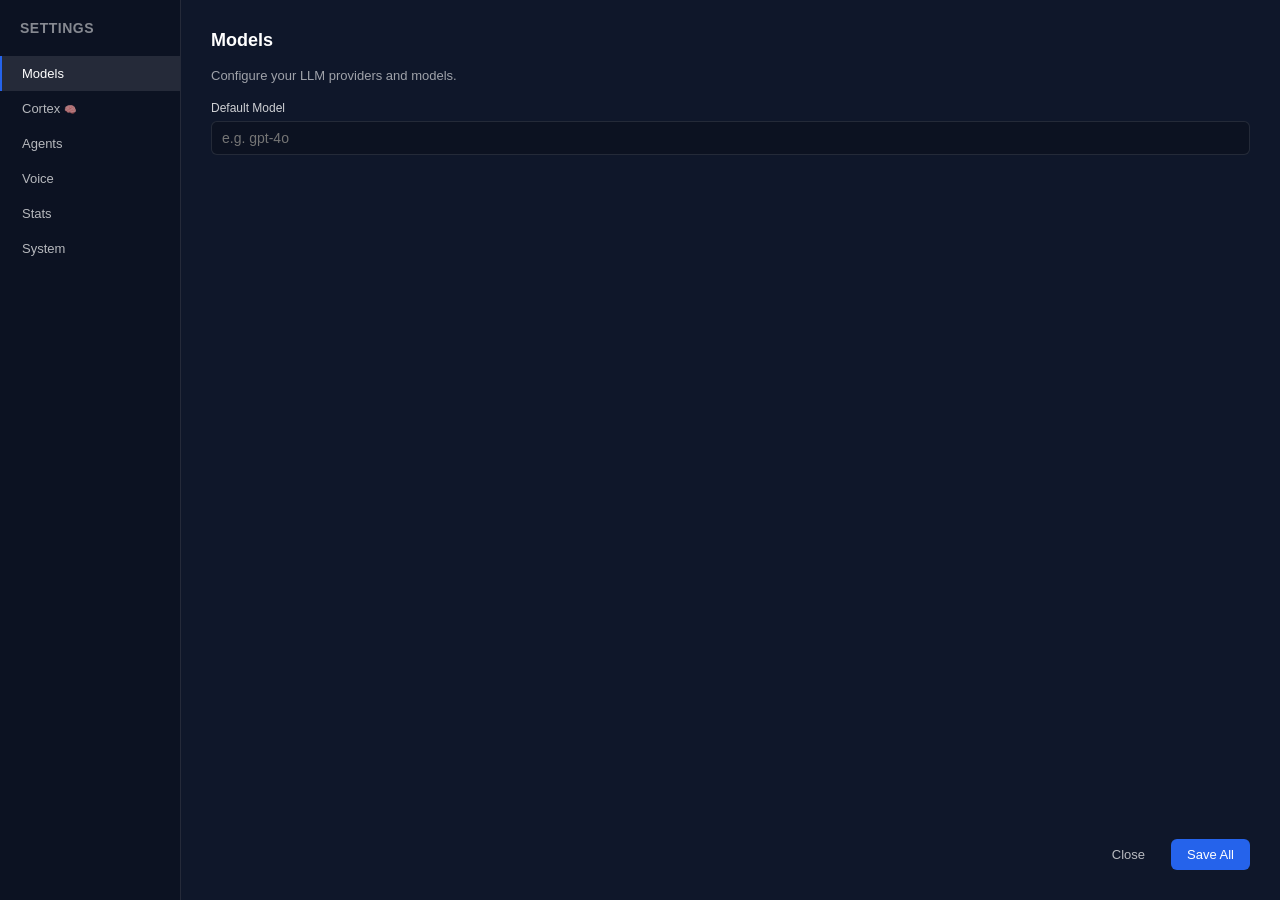
<file: src/ui/settings.html>
<!DOCTYPE html>
<html lang="en">

<head>
    <meta charset="UTF-8">
    <meta name="viewport" content="width=device-width, initial-scale=1.0">
    <title>Zero Settings</title>
    <link rel="stylesheet" href="style.css">
    <style>
        body {
            background-color: var(--bg-color);
            margin: 0;
            padding: 0;
            display: flex;
            height: 100vh;
            color: var(--text-color);
            font-family: -apple-system, BlinkMacSystemFont, "Segoe UI", Roboto, Helvetica, Arial, sans-serif;
        }

        /* Reformatted for full window */
        .settings-container {
            display: flex;
            flex-direction: row;
            width: 100%;
            height: 100%;
        }

        .settings-sidebar {
            width: 180px;
            /* Slightly wider for standalone window */
            background: rgba(0, 0, 0, 0.2);
            border-right: 1px solid var(--border-color);
            display: flex;
            flex-direction: column;
        }

        .settings-main {
            flex: 1;
            padding: 30px;
            overflow-y: auto;
            background: transparent;
        }
    </style>
</head>

<body>

    <div class="settings-container">
        <div class="settings-sidebar">
            <div class="settings-header">Settings</div>
            <ul class="settings-tabs">
                <li class="tab-item active" data-tab="models">Models</li>
                <li class="tab-item" data-tab="cortex">Cortex <span style="font-size:10px">🧠</span></li>
                <li class="tab-item" data-tab="agents">Agents</li>
                <li class="tab-item" data-tab="voice">Voice</li>
                <li class="tab-item" data-tab="stats">Stats</li>
                <li class="tab-item" data-tab="system">System</li>
            </ul>
        </div>
        <div class="settings-main">
            <!-- Models Tab -->
            <div id="tab-models" class="tab-panel active">
                <h3>Models</h3>
                <p class="modal-desc">Configure your LLM providers and models.</p>
                <div class="input-group">
                    <label>Default Model</label>
                    <input type="text" placeholder="e.g. gpt-4o" disabled>
                </div>
            </div>

            <!-- Cortex Tab -->
            <div id="tab-cortex" class="tab-panel">
                <h3>Cortex Memory</h3>
                <p class="modal-desc">Inspect Agent's episodic memory and active context.</p>

                <div class="cortex-content" style="padding:0; overflow:visible;">
                    <!-- Short Term (Tasks) -->
                    <div class="cortex-section">
                        <div class="section-label">SHORT TERM</div>
                        <div id="cortex-tasks-list" class="cortex-list">
                            <div class="cortex-empty">No active tasks.</div>
                        </div>
                    </div>

                    <!-- Long Term (Memory) -->
                    <div class="cortex-section">
                        <div class="section-label">LONG TERM</div>
                        <div id="cortex-memories-list" class="cortex-timeline">
                            <div class="cortex-empty">No memories yet.</div>
                        </div>
                    </div>
                </div>

                <button id="refresh-cortex-btn" class="btn secondary" style="margin-top:10px; align-self:start;">🔄
                    Refresh Data</button>
            </div>

            <!-- Agents Tab -->
            <div id="tab-agents" class="tab-panel">
                <h3>Agents</h3>
                <p class="modal-desc">Manage active agents and capabilities.</p>
                <div class="input-group">
                    <label>Active Agents</label>
                    <input type="text" placeholder="0 Active" disabled>
                </div>
            </div>

            <!-- Voice Tab -->
            <div id="tab-voice" class="tab-panel">
                <h3>Voice</h3>
                <p class="modal-desc">Voice input/output settings.</p>
                <div class="input-group">
                    <label>Input Device</label>
                    <input type="text" placeholder="Default Microphone" disabled>
                </div>
            </div>

            <!-- Stats Tab -->
            <div id="tab-stats" class="tab-panel">
                <h3>Stats</h3>
                <p class="modal-desc">Usage statistics and performance metrics.</p>
                <div class="input-group">
                    <label>Total Tokens</label>
                    <input type="text" placeholder="0" disabled>
                </div>
            </div>

            <!-- System Tab -->
            <div id="tab-system" class="tab-panel">
                <h3>System</h3>
                <p class="modal-desc">System configuration and API keys.</p>

                <div class="input-group">
                    <label>Notion Integration Token</label>
                    <input type="password" id="key-notion" placeholder="secret_...">
                </div>

                <div class="input-group">
                    <label>Trello API Key</label>
                    <input type="password" id="key-trello" placeholder="Valid API Key">
                </div>

                <div class="input-group">
                    <label>GitHub Personal Access Token</label>
                    <input type="password" id="key-github" placeholder="ghp_...">
                </div>
            </div>

            <div class="modal-actions">
                <button id="close-settings" class="btn secondary">Close</button>
                <button id="save-settings" class="btn primary">Save All</button>
            </div>
        </div>
    </div>

    <script src="settings.js"></script>
</body>

</html>
</file>
<file: src/ui/style.css>
:root {
    /* Core Colors */
    --bg-color: rgba(15, 23, 42, 1);
    --text-color: #ffffff;
    --accent-color: #2563eb;

    /* UI Elements */
    --border-color: rgba(255, 255, 255, 0.1);
    --input-bg: rgba(0, 0, 0, 0.2);
    --item-hover-bg: rgba(255, 255, 255, 0.05);
    --item-active-bg: rgba(255, 255, 255, 0.1);

    /* Glass/Modal */
    --modal-bg: rgba(30, 41, 59, 0.85);
    --modal-bg-ghost: rgba(30, 41, 59, 0.6);
    --modal-shadow: 0 20px 40px rgba(0, 0, 0, 0.5);
    --backdrop-blur: 20px;

    /* Text */
    --text-muted: rgba(255, 255, 255, 0.6);
    --text-subtle: rgba(255, 255, 255, 0.3);
    --system-icon-bg: #444;
}

body,
html {
    margin: 0;
    padding: 0;
    width: 100%;
    height: 100%;
    font-family: -apple-system, BlinkMacSystemFont, "Segoe UI", Roboto, Helvetica, Arial, sans-serif;
    color: var(--text-color);
    background: transparent;
    overflow: hidden;
}

#app {
    display: flex;
    flex-direction: row;
    /* Changed from column to row */
    height: 100vh;
    background-color: var(--bg-color);
    border-radius: 12px;
    box-shadow: 0 10px 30px rgba(0, 0, 0, 0.5);
    border: 1px solid var(--border-color);
    backdrop-filter: blur(var(--backdrop-blur));
    -webkit-backdrop-filter: blur(var(--backdrop-blur));
    transition: all 0.3s ease;
    overflow: hidden;
    /* Ensure rounded corners clip content */
}

/* --- Vertical Sidebar --- */
#sidebar {
    width: 72px;
    /* Fixed narrow width */
    background: rgba(15, 23, 42, 0.8);
    border-right: 1px solid rgba(255, 255, 255, 0.05);
    display: flex;
    flex-direction: column;
    align-items: center;
    padding: 16px 0;
    flex-shrink: 0;
    z-index: 200;
}

/* Hidden History Panel (placeholder) */
.sidebar-history-panel {
    display: none;
}

.sidebar-top {
    display: flex;
    flex-direction: column;
    align-items: center;
    gap: 24px;
    /* Space between branded/new/history items */
    width: 100%;
}

.brand-vertical {
    margin-bottom: 12px;
    font-size: 24px;
    cursor: pointer;
    transition: transform 0.2s;
}

.brand-vertical:hover {
    transform: scale(1.1);
}

.nav-item-vertical {
    display: flex;
    flex-direction: column;
    align-items: center;
    gap: 4px;
    /* Space between icon and text */
    cursor: pointer;
    width: 100%;
    opacity: 0.7;
    transition: opacity 0.2s;
    position: relative;
}

.nav-item-vertical:hover {
    opacity: 1;
}

.nav-item-vertical .icon,
.nav-item-vertical .icon-circle {
    font-size: 20px;
    width: 40px;
    height: 40px;
    display: flex;
    align-items: center;
    justify-content: center;
    border-radius: 12px;
    transition: background 0.2s;
}

/* Special styling for New Chat '+' circle */
.nav-item-vertical .icon-circle {
    font-size: 24px;
    background: rgba(255, 255, 255, 0.1);
    border-radius: 50%;
    /* Circle */
    font-weight: 300;
}

.nav-item-vertical:hover .icon-circle,
.nav-item-vertical:hover .icon {
    background: rgba(255, 255, 255, 0.1);
}

.nav-label {
    font-size: 10px;
    font-weight: 500;
    color: var(--text-muted);
    text-align: center;
    letter-spacing: 0.3px;
}

.nav-item-vertical:hover .nav-label {
    color: white;
}

.sidebar-icon {
    width: 20px;
    height: 20px;
    color: var(--text-muted);
    transition: color 0.2s;
}

.nav-item-vertical:hover .sidebar-icon {
    color: white;
}

/* Adjust circle specifically for the plus icon */
.nav-item-vertical .icon-circle .sidebar-icon {
    width: 20px;
    height: 20px;
    color: white;
    /* Plus icon inside circle is white */
}


.sidebar-spacer {
    flex: 1;
    /* Pushes bottom content down */
}

.sidebar-bottom {
    display: flex;
    flex-direction: column;
    align-items: center;
    gap: 20px;
    width: 100%;
    padding-bottom: 10px;
}

.profile-vertical {
    width: 40px;
    /* Match icon circle size */
    height: 40px;
    border-radius: 50%;
    cursor: pointer;
    border: 2px solid transparent;
    transition: all 0.2s;
    display: flex;
    align-items: center;
    justify-content: center;
    margin-top: 10px;
    /* Add some space from settings */
}

.profile-vertical:hover {
    border-color: var(--accent-color);
    transform: scale(1.05);
}

.avatar {
    width: 32px;
    /* Slightly smaller than container */
    height: 32px;
    background: var(--accent-color);
    border-radius: 50%;
    display: flex;
    align-items: center;
    justify-content: center;
    font-size: 14px;
    font-weight: 600;
    color: white;
    box-shadow: 0 2px 5px rgba(0, 0, 0, 0.2);
}

.user-info {
    display: flex;
    flex-direction: column;
}

.user-info .name {
    font-size: 13px;
    font-weight: 500;
    color: white;
}

.user-info .plan {
    font-size: 11px;
    color: var(--text-subtle);
}


/* --- Main Content --- */
#main-content {
    flex: 1;
    display: flex;
    flex-direction: column;
    position: relative;
    background: transparent;
    height: 100%;
    overflow: hidden;
}

#header {
    position: absolute;
    top: 20px;
    left: 20px;
    right: 20px;
    display: flex;
    justify-content: flex-end;
    align-items: center;
    z-index: 100;
    pointer-events: none;
}

#header>* {
    pointer-events: auto;
}

#context-app-name {
    font-size: 13px;
    font-weight: 600;
    letter-spacing: 0.5px;
    color: rgba(255, 255, 255, 0.9);
    text-transform: uppercase;
    text-shadow: 0 1px 2px rgba(0, 0, 0, 0.2);
    background: var(--item-active-bg);
    border: 1px solid rgba(255, 255, 255, 0.2);
    border-radius: 20px;
    padding: 6px 12px;
    backdrop-filter: blur(10px);
}

#header-right {
    display: flex;
    align-items: center;
    gap: 12px;
}

#controls {
    display: flex;
    align-items: center;
    gap: 10px;
}

.icon-btn {
    cursor: pointer;
    padding: 6px;
    border-radius: 6px;
    background: var(--item-active-bg);
    transition: background 0.2s;
    font-size: 16px;
    user-select: none;
    opacity: 0.7;
}

.icon-btn:hover {
    opacity: 1.0;
    background: rgba(255, 255, 255, 0.2);
}

#chat-container {
    flex: 1;
    padding: 20px;
    padding-top: 60px;
    overflow-y: auto;
    display: flex;
    flex-direction: column;
    gap: 15px;
    mask-image: linear-gradient(to bottom, transparent 0px, black 60px);
    -webkit-mask-image: linear-gradient(to bottom, transparent 0px, black 60px);
}

.message {
    display: flex;
    gap: 12px;
    align-items: flex-end;
    line-height: 1.5;
    font-size: 14px;
    margin-bottom: 8px;
}

.message.user {
    flex-direction: row-reverse;
}

.message.system {
    flex-direction: row;
}

.message .icon {
    width: 28px;
    height: 28px;
    background: var(--item-active-bg);
    border-radius: 50%;
    display: flex;
    align-items: center;
    justify-content: center;
    font-size: 14px;
    font-weight: bold;
    flex-shrink: 0;
    margin-bottom: 4px;
}

.message.user .icon {
    background: var(--accent-color);
    color: white;
}

.message.system .icon {
    background: var(--system-icon-bg);
}

.message-content {
    background: var(--item-hover-bg);
    padding: 6px 10px;
    border-radius: 12px;
    border-top-left-radius: 2px;
    border-top-right-radius: 12px;
    max-width: 80%;
    word-wrap: break-word;
}

.message.user .message-content {
    background: var(--accent-color);
    color: white;
    border-radius: 12px;
    border-top-left-radius: 12px;
    border-top-right-radius: 2px;
}

.message-content p {
    margin: 0;
    font-weight: 400;
}

.message-content h1,
.message-content h2,
.message-content h3,
.message-content h4,
.message-content h5,
.message-content h6 {
    margin: 4px 0;
    padding: 0;
    font-size: inherit;
    font-weight: 600;
    line-height: 1.4;
}

.message-content pre {
    background: rgba(0, 0, 0, 0.3);
    border-radius: 6px;
    padding: 10px;
    margin: 8px 0;
    overflow-x: auto;
    white-space: pre;
    font-family: "JetBrains Mono", Menlo, Monaco, "Courier New", monospace;
    font-size: 12px;
    border: 1px solid var(--border-color);
}

.message-content code {
    font-family: "JetBrains Mono", Menlo, Monaco, "Courier New", monospace;
    font-size: 12px;
    background: var(--input-bg);
    padding: 2px 4px;
    border-radius: 4px;
}

.message-content pre code {
    background: transparent;
    padding: 0;
    border-radius: 0;
    display: block;
}

#input-area {
    padding: 20px;
    border-top: 1px solid rgba(255, 255, 255, 0.05);
    display: flex;
    align-items: center;
    gap: 10px;
}

.prompt-char {
    color: var(--accent-color);
    font-weight: bold;
    font-family: "JetBrains Mono", monospace;
    font-size: 18px;
    user-select: none;
}

#user-input {
    width: 100%;
    background: transparent;
    border: none;
    outline: none;
    color: white;
    font-size: 16px;
    font-family: "JetBrains Mono", Menlo, Monaco, "Courier New", monospace;
    padding: 0;
}

#user-input::placeholder {
    color: var(--text-subtle);
    font-style: italic;
}

#user-input:focus::placeholder {
    color: transparent;
}

::-webkit-scrollbar {
    width: 8px;
}

::-webkit-scrollbar-track {
    background: transparent;
}

::-webkit-scrollbar-thumb {
    background: var(--item-active-bg);
    border-radius: 4px;
}

/* Ghost Mode Overrides */
#app.ghost-mode {
    background-color: transparent;
    box-shadow: none;
    border: none;
    backdrop-filter: none;
    -webkit-backdrop-filter: none;
    text-shadow: 0 1px 1px rgba(0, 0, 0, 0.4);
}

#app.ghost-mode #input-area {
    border-top: none;
}

#app.ghost-mode .message-content {
    background: var(--item-hover-bg);
    border: 1px solid var(--border-color);
    backdrop-filter: blur(5px);
    padding: 6px 10px;
}

#app.ghost-mode .message.user .message-content {
    background: var(--accent-color);
    text-shadow: none;
}

#app.ghost-mode ::-webkit-scrollbar {
    width: 0px;
    background: transparent;
}

#app.ghost-mode #user-input::placeholder {
    color: rgba(255, 255, 255, 0.8);
    text-shadow: 0 1px 1px rgba(0, 0, 0, 0.4);
}

.message-content,
.message-content p,
.message-content strong,
.message-content b,
.message-content * {
    font-weight: 400 !important;
    -webkit-font-smoothing: antialiased;
}

#app.ghost-mode .modal-content {
    background: var(--modal-bg-ghost);
    box-shadow: 0 4px 30px rgba(0, 0, 0, 0.2);
    border: 1px solid var(--border-color);
}

/* --- Modal --- */
.modal {
    position: absolute;
    top: 0;
    left: 0;
    width: 100%;
    height: 100%;
    background: rgba(0, 0, 0, 0.6);
    backdrop-filter: blur(5px);
    display: flex;
    justify-content: center;
    align-items: center;
    z-index: 1000;
    opacity: 1;
    transition: opacity 0.2s ease;
}

.modal.hidden {
    opacity: 0;
    pointer-events: none;
}

.modal-content {
    background: var(--modal-bg);
    backdrop-filter: blur(var(--backdrop-blur));
    -webkit-backdrop-filter: blur(var(--backdrop-blur));
    border: 1px solid var(--border-color);
    border-radius: 12px;
    width: 600px;
    height: 450px;
    box-shadow: var(--modal-shadow);
    display: flex;
    flex-direction: row;
    gap: 0;
    overflow: hidden;
    padding: 0;
}

.modal-content h3 {
    margin: 0;
    font-size: 18px;
    font-weight: 600;
}

.modal-desc {
    font-size: 13px;
    color: var(--text-muted);
    margin: 0;
    line-height: 1.4;
}

.input-group {
    display: flex;
    flex-direction: column;
    gap: 6px;
}

.input-group label {
    font-size: 12px;
    font-weight: 500;
    color: rgba(255, 255, 255, 0.8);
}

.input-group input {
    background: var(--input-bg);
    border: 1px solid var(--border-color);
    border-radius: 6px;
    padding: 8px 10px;
    color: white;
    font-size: 14px;
    font-family: inherit;
    outline: none;
}

.input-group input:focus {
    border-color: var(--accent-color);
}

.modal-actions {
    margin-top: auto;
    padding-top: 20px;
    display: flex;
    justify-content: flex-end;
    gap: 10px;
}

.btn {
    padding: 8px 16px;
    border-radius: 6px;
    font-size: 13px;
    font-weight: 500;
    cursor: pointer;
    border: none;
    transition: background 0.2s;
}

.btn.primary {
    background: var(--accent-color);
    color: white;
}

.btn.primary:hover {
    filter: brightness(1.1);
}

.btn.secondary {
    background: transparent;
    color: rgba(255, 255, 255, 0.7);
}

.btn.secondary:hover {
    color: white;
    background: var(--item-hover-bg);
}

/* --- Settings Sidebar --- */
.settings-sidebar {
    width: 150px;
    background: var(--input-bg);
    border-right: 1px solid var(--border-color);
    display: flex;
    flex-direction: column;
}

.settings-header {
    padding: 20px;
    font-size: 14px;
    font-weight: 600;
    color: rgba(255, 255, 255, 0.5);
    text-transform: uppercase;
    letter-spacing: 0.5px;
}

.settings-tabs {
    list-style: none;
    margin: 0;
    padding: 0;
    display: flex;
    flex-direction: column;
}

.tab-item {
    padding: 10px 20px;
    font-size: 13px;
    color: rgba(255, 255, 255, 0.7);
    cursor: pointer;
    transition: all 0.2s;
    border-left: 2px solid transparent;
}

.tab-item:hover {
    background: var(--item-hover-bg);
    color: white;
}

.tab-item.active {
    background: var(--item-active-bg);
    color: white;
    border-left-color: var(--accent-color);
}

/* --- Settings Main Content --- */
.settings-main {
    flex: 1;
    padding: 24px;
    display: flex;
    flex-direction: column;
    overflow-y: auto;
}

.tab-panel {
    display: none;
    flex: 1;
    flex-direction: column;
    gap: 16px;
}

.tab-panel.active {
    display: flex;
}

.tab-panel h3 {
    margin: 0;
    font-size: 18px;
    font-weight: 600;
    color: white;
}

/* --- Cortex Panel --- */
.cortex-panel {
    position: absolute;
    top: 0;
    right: 0;
    width: 320px;
    height: 100%;
    background: rgba(15, 23, 42, 0.95);
    backdrop-filter: blur(20px);
    -webkit-backdrop-filter: blur(20px);
    border-left: 1px solid var(--border-color);
    box-shadow: -10px 0 30px rgba(0, 0, 0, 0.5);
    z-index: 500;
    display: flex;
    flex-direction: column;
    transition: transform 0.3s cubic-bezier(0.4, 0.0, 0.2, 1);
    transform: translateX(0);
}

.cortex-panel.hidden {
    transform: translateX(100%);
    pointer-events: none;
}

.cortex-header {
    padding: 20px;
    border-bottom: 1px solid var(--border-color);
    background: rgba(255, 255, 255, 0.02);
}

.cortex-title {
    font-size: 16px;
    font-weight: 700;
    letter-spacing: 1px;
    color: var(--accent-color);
    text-transform: uppercase;
    display: flex;
    align-items: center;
    gap: 8px;
    margin-bottom: 15px;
    text-shadow: 0 0 10px rgba(37, 99, 235, 0.4);
}

.cortex-icon {
    font-size: 20px;
}

.cortex-search input {
    width: 100%;
    background: rgba(0, 0, 0, 0.3);
    border: 1px solid var(--border-color);
    padding: 8px 12px;
    border-radius: 6px;
    color: white;
    font-size: 13px;
    font-family: inherit;
    outline: none;
    box-sizing: border-box;
    /* Fix padding width issue */
}

.cortex-search input:focus {
    border-color: var(--accent-color);
    box-shadow: 0 0 0 2px rgba(37, 99, 235, 0.2);
}

.cortex-content {
    flex: 1;
    overflow-y: auto;
    padding: 20px;
    display: flex;
    flex-direction: column;
    gap: 25px;
}

.cortex-section {
    display: flex;
    flex-direction: column;
    gap: 10px;
}

.section-label {
    font-size: 11px;
    font-weight: 700;
    color: var(--text-subtle);
    text-transform: uppercase;
    letter-spacing: 0.5px;
    padding-left: 4px;
}



/* --- History Flyout Menu (Hover) --- */
.history-menu {
    position: absolute;
    left: 80px;
    /* Sidebar width + gap */
    top: 110px;
    /* Align with History icon (approx) */
    width: 240px;
    max-height: 400px;
    /* Limit height */

    background: rgba(15, 23, 42, 0.95);
    border: 1px solid var(--border-color);
    border-radius: 12px;
    box-shadow: 0 10px 25px rgba(0, 0, 0, 0.5);
    backdrop-filter: blur(20px);
    -webkit-backdrop-filter: blur(20px);
    z-index: 300;
    /* Above everything */

    display: flex;
    flex-direction: column;

    opacity: 1;
    transform: translateX(0) scale(1);
    transition: opacity 0.2s ease, transform 0.2s ease;
}

.history-menu.hidden {
    opacity: 0;
    pointer-events: none;
    transform: translateX(-10px) scale(0.95);
}

.menu-header {
    padding: 12px 16px;
    font-size: 13px;
    font-weight: 600;
    color: var(--text-muted);
    text-transform: uppercase;
    letter-spacing: 0.5px;
    border-bottom: 1px solid var(--border-color);
}

.history-list-content {
    padding: 8px;
    overflow-y: auto;
    display: flex;
    flex-direction: column;
    gap: 4px;
}


.history-item {
    padding: 8px 12px;
    font-size: 13px;
    color: rgba(255, 255, 255, 0.8);
    border-radius: 6px;
    cursor: pointer;
    transition: background 0.2s;

    display: flex;
    justify-content: space-between;
    align-items: center;
    position: relative;
    /* For context menu positioning */
}

.history-item:hover {
    background: var(--item-hover-bg);
    color: white;
}

.history-title {
    white-space: nowrap;
    overflow: hidden;
    text-overflow: ellipsis;
    flex: 1;
    margin-right: 8px;
}


.history-inline-actions {
    display: flex;
    gap: 4px;
    opacity: 0;
    transition: opacity 0.2s;
    padding-left: 10px;

    position: absolute;
    right: 8px;
    top: 50%;
    transform: translateY(-50%);
    /* Background gradient to fade text behind it */
    background: linear-gradient(to right, transparent, var(--sidebar-bg) 25%);
    background-color: var(--sidebar-bg);
    /* Fallback/Base */
    padding-left: 15px;
    /* Fade area */
}

.history-item:hover .history-inline-actions {
    opacity: 1;
}

.action-icon {
    font-size: 14px;
    padding: 4px;
    color: rgba(255, 255, 255, 0.5);
    border-radius: 4px;
    cursor: pointer;
    display: flex;
    align-items: center;
    justify-content: center;
    width: 24px;
    height: 24px;
}

.action-icon:hover {
    color: white;
    background: rgba(255, 255, 255, 0.1);
}

.action-icon.delete-icon.confirming {
    color: #ef4444;
    font-size: 11px;
    width: auto;
    padding: 0 6px;
    background: rgba(239, 68, 68, 0.1);
}

.hidden-during-rename {
    display: none !important;
}

.rename-input {
    background: transparent;
    border: none;
    border-bottom: 1px solid var(--accent-color);
    color: white;
    font-size: 13px;





    outline: none;
    width: 100%;
    padding: 0;
}

/* Cortex Cards (Short Term) */
.cortex-card {

    background: var(--item-active-bg);
    border: 1px solid var(--border-color);
    border-radius: 8px;
    padding: 12px;
    cursor: pointer;
    transition: all 0.2s;
    position: relative;
    overflow: hidden;
}

.cortex-card::before {
    content: '';
    position: absolute;
    top: 0;
    left: 0;
    width: 3px;
    height: 100%;
    background: var(--accent-color);
    opacity: 0.5;
}

.cortex-card:hover {
    background: rgba(255, 255, 255, 0.15);
    transform: translateY(-2px);
    box-shadow: 0 4px 12px rgba(0, 0, 0, 0.2);
}

.card-source {
    display: flex;
    align-items: center;
    gap: 6px;
    font-size: 11px;
    color: var(--text-muted);
    margin-bottom: 6px;
}

.card-title {
    font-size: 13px;
    font-weight: 500;
    line-height: 1.4;
    color: rgba(255, 255, 255, 0.9);
}

/* Cortex Timeline (Long Term) */
.cortex-timeline {
    position: relative;
    padding-left: 15px;
    border-left: 2px solid rgba(255, 255, 255, 0.1);
    display: flex;
    flex-direction: column;
    gap: 15px;
}

.memory-item {
    position: relative;
    font-size: 13px;
    color: var(--text-muted);
    line-height: 1.5;
    cursor: pointer;
    transition: color 0.2s;
}

.memory-item::before {
    content: '';
    position: absolute;
    left: -20px;
    /* (15px padding + 2px border + 3px gap) */
    top: 6px;
    width: 8px;
    height: 8px;
    background: var(--bg-color);
    border: 2px solid var(--text-subtle);
    border-radius: 50%;
    transition: all 0.2s;
}

.memory-item:hover {
    color: white;
}

.memory-item:hover::before {
    border-color: var(--accent-color);
    background: var(--accent-color);
    box-shadow: 0 0 8px var(--accent-color);
}

.cortex-empty {
    font-size: 12px;
    color: var(--text-subtle);
    font-style: italic;
    padding: 10px;
    text-align: center;
}
</file>
